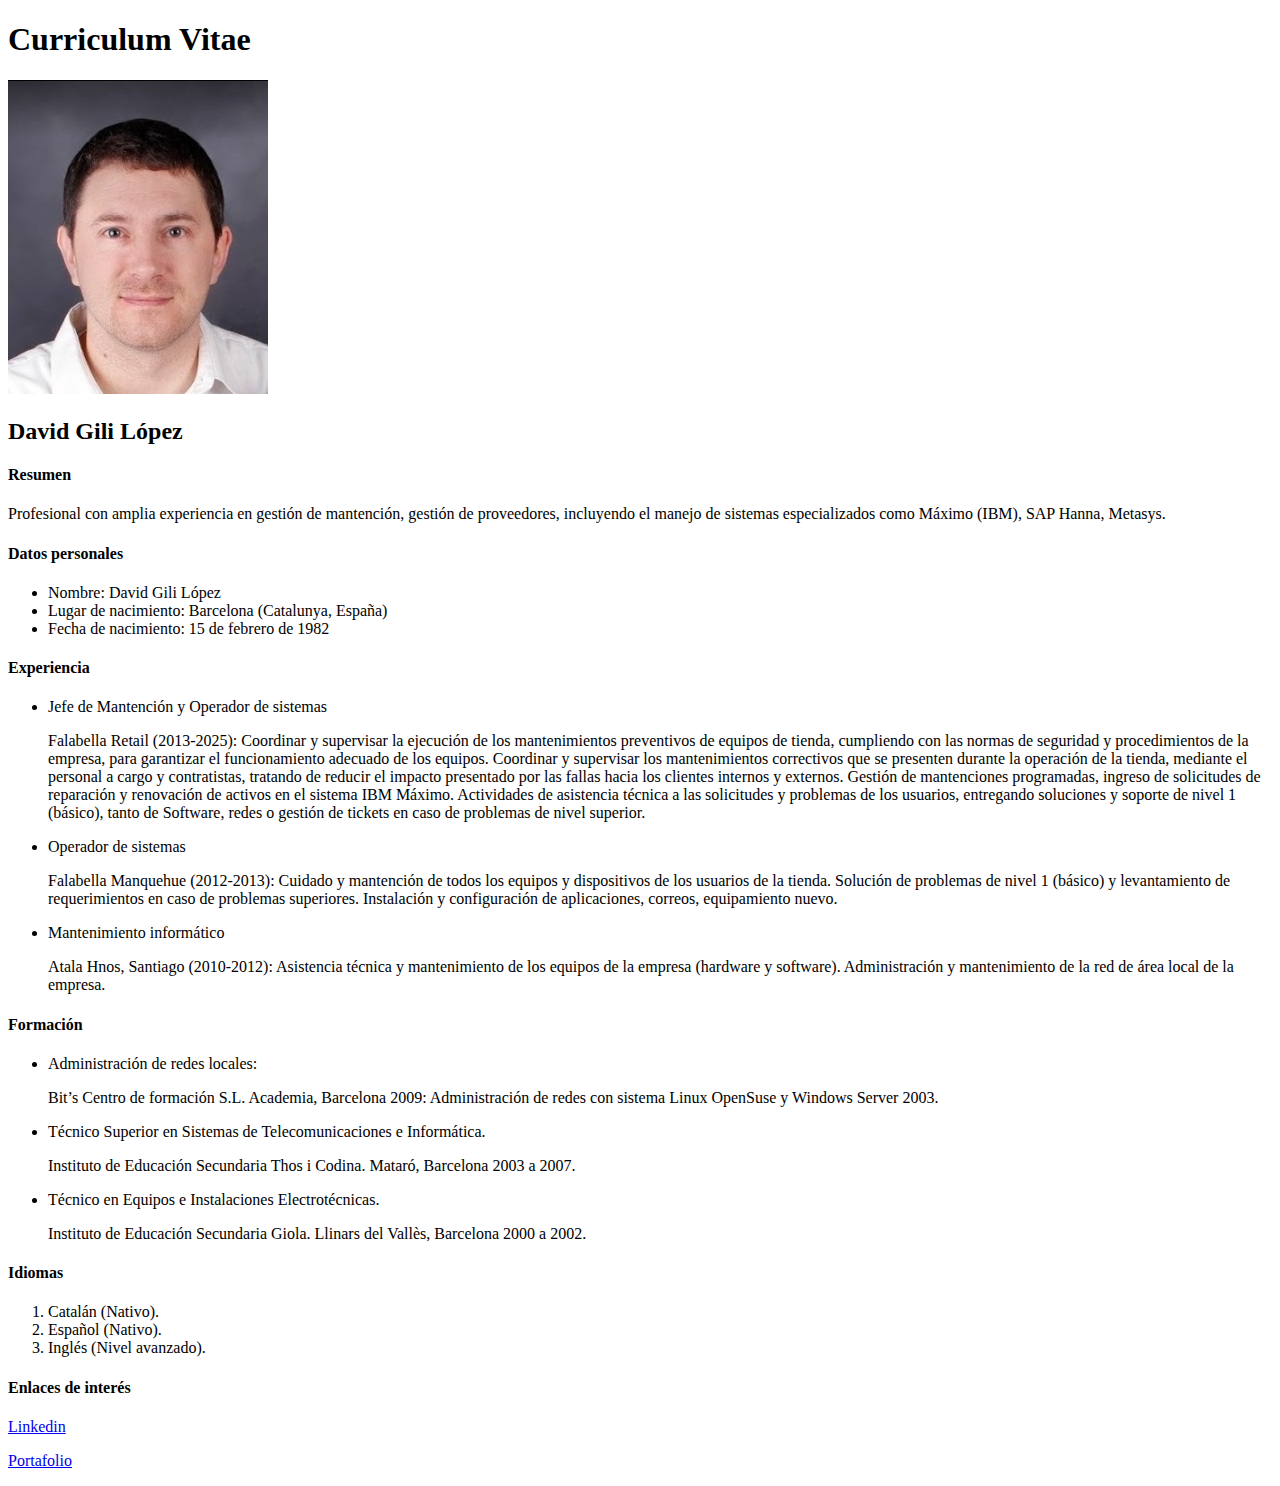
<file: assets/proyectosanteriores/curriculum/index.html>
<!DOCTYPE html>
<html lang="es">
<head>
    <meta charset="UTF-8">
    <meta name="viewport" content="width=device-width, initial-scale=1.0">
    <title>Curriculum David Gili</title>
    <link rel="icon" type="image/png" sizes="96x96" href="./assets/img/favicon-96x96.png">
</head>
<body>
    <h1>Curriculum Vitae</h1>
    <img src="./assets/img/fotocurriculum.jpg"  alt="Foto de perfil de David Gili López">
    <h2>David Gili López</h2>
    <h4>Resumen</h4>
    <p>
    Profesional con amplia experiencia en gestión de mantención, gestión de proveedores, 
    incluyendo el manejo de sistemas especializados como Máximo (IBM), SAP Hanna, Metasys.
    </p>
    <h4>Datos personales</h4>
    <ul>
        <li>Nombre: David Gili López</li>
        <li>Lugar de nacimiento: Barcelona (Catalunya, España)</li>
        <li>Fecha de nacimiento: 15 de febrero de 1982</li>
    </ul>
    <h4>Experiencia</h4>
    <ul>
        <li>
            <p>Jefe de Mantención y Operador de sistemas</p>
            <p>
            Falabella Retail (2013-2025): Coordinar y supervisar la ejecución de los mantenimientos preventivos
            de equipos de tienda, cumpliendo con las normas de seguridad y
            procedimientos de la empresa, para garantizar el funcionamiento
            adecuado de los equipos.
            Coordinar y supervisar los mantenimientos correctivos que se
            presenten durante la operación de la tienda, mediante el personal a
            cargo y contratistas, tratando de reducir el impacto presentado por las
            fallas hacia los clientes internos y externos.
            Gestión de mantenciones programadas, ingreso de solicitudes de
            reparación y renovación de activos en el sistema IBM Máximo.
            Actividades de asistencia técnica a las solicitudes y problemas de los
            usuarios, entregando soluciones y soporte de nivel 1 (básico), tanto de
            Software, redes o gestión de tickets en caso de problemas de nivel
            superior.
            </p>
        </li>
        <li>
            <p>Operador de sistemas</p>
            <p>
            Falabella Manquehue (2012-2013): Cuidado y mantención de todos los equipos y dispositivos de los
            usuarios de la tienda. Solución de problemas de nivel 1 (básico) y
            levantamiento de requerimientos en caso de problemas superiores.
            Instalación y configuración de aplicaciones, correos, equipamiento nuevo.
            </p>
        </li>
        <li>
            <p>Mantenimiento informático</p>
            <p>
            Atala Hnos, Santiago (2010-2012): 
            Asistencia técnica y mantenimiento de los equipos de la empresa
            (hardware y software). Administración y mantenimiento de la red de
            área local de la empresa.
            </p>
        </li>
    </ul>
    <h4>Formación</h4>
    <ul>
        <li>
            <p>Administración de redes locales:</p>
            <p>
            Bit’s Centro de formación S.L. Academia, Barcelona 2009: Administración de redes con sistema Linux OpenSuse y Windows Server 2003.
            </p>
        </li>
        <li>
            <p>Técnico Superior en Sistemas de Telecomunicaciones e Informática.</p>
            <p>Instituto de Educación Secundaria Thos i Codina. Mataró, Barcelona 2003 a 2007.</p>
        </li>
        <li>
            <p>Técnico en Equipos e Instalaciones Electrotécnicas.</p>
            <p>Instituto de Educación Secundaria Giola. Llinars del Vallès, Barcelona 2000 a 2002.</p>
        </li>
    </ul>
    <h4>Idiomas</h4>
    <ol>
        <li>Catalán (Nativo).</li>
        <li>Español (Nativo).</li>
        <li>Inglés (Nivel avanzado).</li>
    </ol>
    <h4>Enlaces de interés</h4>
    <p><a href="https://www.linkedin.com/in/david-gili-lópez-988b4723" target="_blank">Linkedin</a></p>
    <p><a href="portafolio.html" target="_blank">Portafolio</a></p>
</body>
</html>
</file>
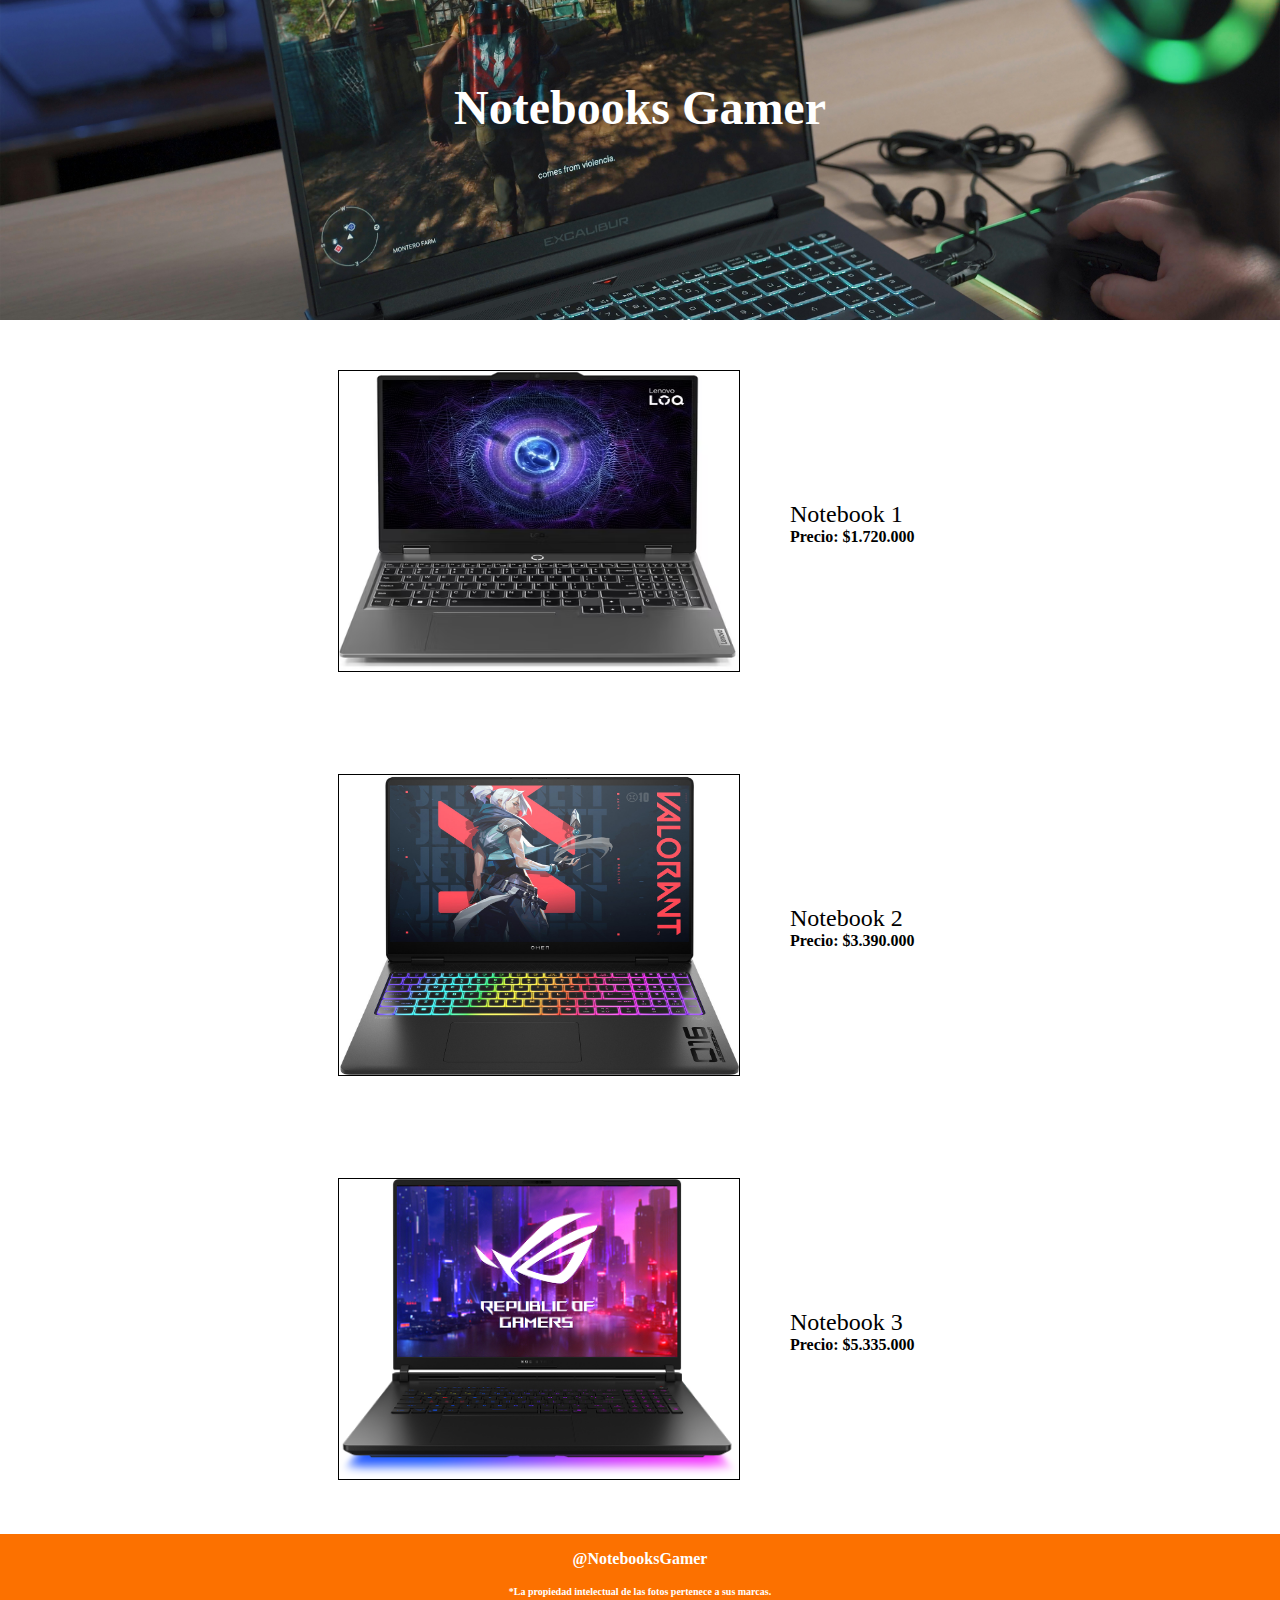
<file: assets/proyectosanteriores/landpage/index.html>
<!DOCTYPE html>
<html lang="en">
  <head>
    <meta charset="UTF-8" />
    <meta name="viewport" content="width=device-width, initial-scale=1.0" />
    <link rel="stylesheet" href="assets/css/style.css" />
    <title>NotebooksGamer</title>
  </head>
  <body>
    <div class="cabecera">
      <h1>Notebooks Gamer</h1>
    </div>
    <div class="productos">
    <table>
      <tr>
        <td>
          <img src="./assets/imgs/notebook1.png" alt="Foto notebook 1"/>
        </td>
        <td>
          <h2>Notebook 1</h2>
          <p>Precio: $1.720.000</p>
        </td>
      </tr>
      <tr>
        <td>
          <img src="./assets/imgs/notebook2.jpg" alt="Foto notebook 2"/>
        </td>
        <td>
          <h2>Notebook 2</h2>
          <p>Precio: $3.390.000</p>
        </td>
      </tr>
      <tr>
        <td>
          <img src="./assets/imgs/notebook3.png" alt="Foto notebook 3"/>
        </td>
        <td>
          <h2>Notebook 3</h2>
          <p>Precio: $5.335.000</p>
        </td>
      </tr>
    </table>
    </div>
    <div class="footer">
      <p>@NotebooksGamer</p>
        <br>
      <p class="disclaimer">*La propiedad intelectual de las fotos pertenece a sus marcas.</p>
    </div>
  </body>
</html>
</file>
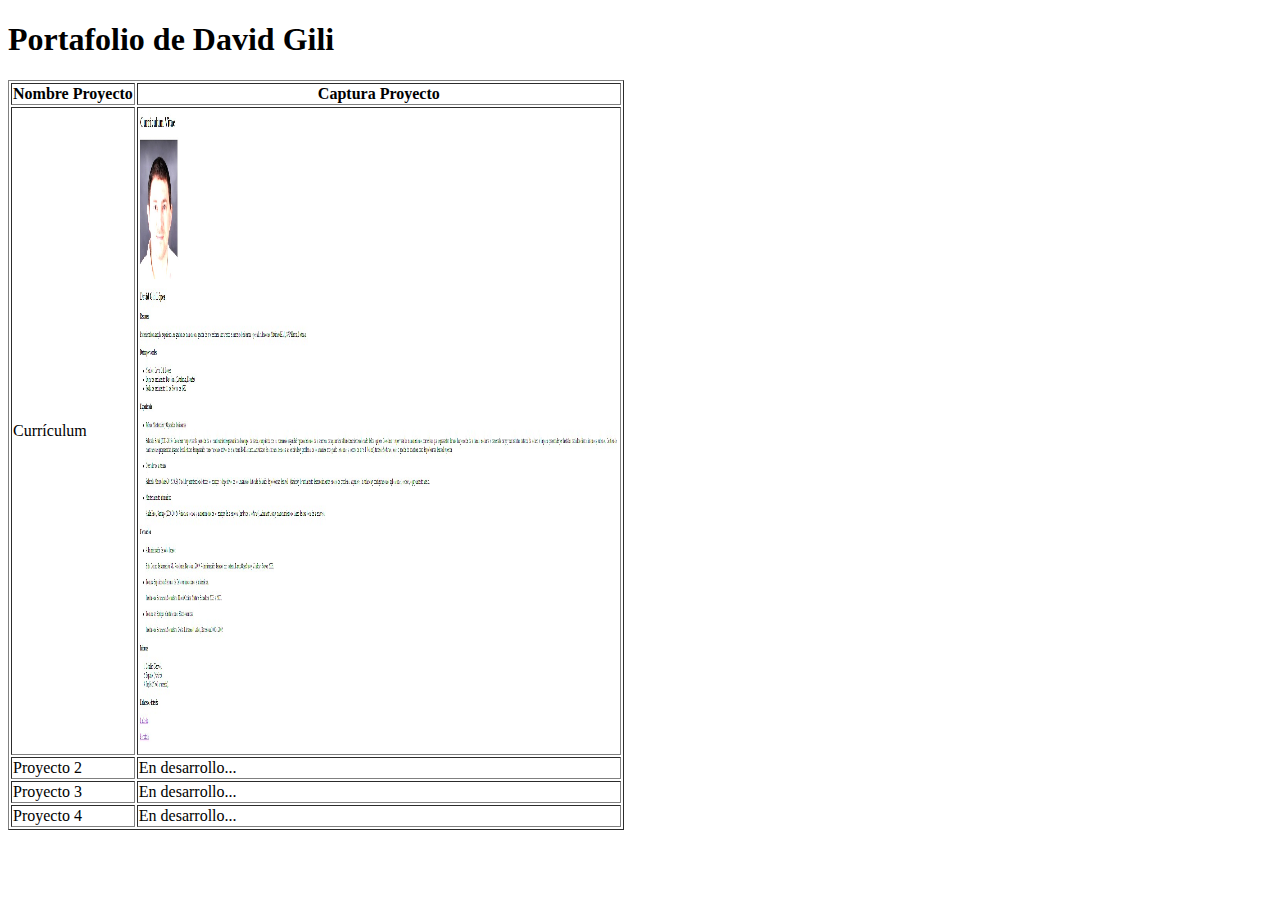
<file: assets/proyectosanteriores/curriculum/portafolio.html>
<!DOCTYPE html>
<html lang="es">
<head>
    <meta charset="UTF-8">
    <meta name="viewport" content="width=device-width, initial-scale=1.0">
    <title>Portafolio</title>
    <link rel="icon" type="image/png" sizes="32x32" href="./assets/img/favicon-32x32.png">
</head>
<body>
    <h1>Portafolio de David Gili</h1>
    <table border="1">
        <tr>
            <th>Nombre Proyecto</th>
            <th>Captura Proyecto</th>
        </tr>
        <tr>
            <td>Currículum</td>
            <td><img src="./assets/img/capturacurriculum.jpg" alt="Captura del Currículum" height="640" width="480"></td>
        </tr>
        <tr>
            <td>Proyecto 2</td>
            <td>En desarrollo...</td>
        </tr>
        <tr>
            <td>Proyecto 3</td>
            <td>En desarrollo...</td>
        </tr>
        <tr>
            <td>Proyecto 4</td>
            <td>En desarrollo...</td>
        </tr>
    </table>
</body>
</html>
</file>
<file: assets/proyectosanteriores/landpage/assets/css/style.css>
* {
  margin: 0;
  border: 0;
  padding: 0;
}

.cabecera {
  height: 10em;
  padding: 5em;
  background-image: url(../imgs/photoheader.jpg);
  background-size: cover;
  background-position: center;
}

.cabecera h1 {
  color: white;
  font-size: 3em;
  text-align: center;
}

.productos {
  width: 50%;
  margin: auto;
}

.productos td {
  width: 50%;
  padding: 3em 1em;
}

.productos img {
  width: 400px;
  height: 300px;
  border: solid 1px;
  border-color: black;
  margin-right: 1em;
}

.productos h2 {
  font-size: 1,5em;
  font-weight: 400;
}

.productos p {
  font-size: 1em;
  font-weight: bold;
  font-family: "Times New Roman", Times, serif;
}

.footer {
  background-color: rgb(252, 113, 0);
  text-align: center;
  padding: 1em;
  color: white;
  font-weight: 700;
}

.disclaimer {
  font-size: 10px;
}
</file>
